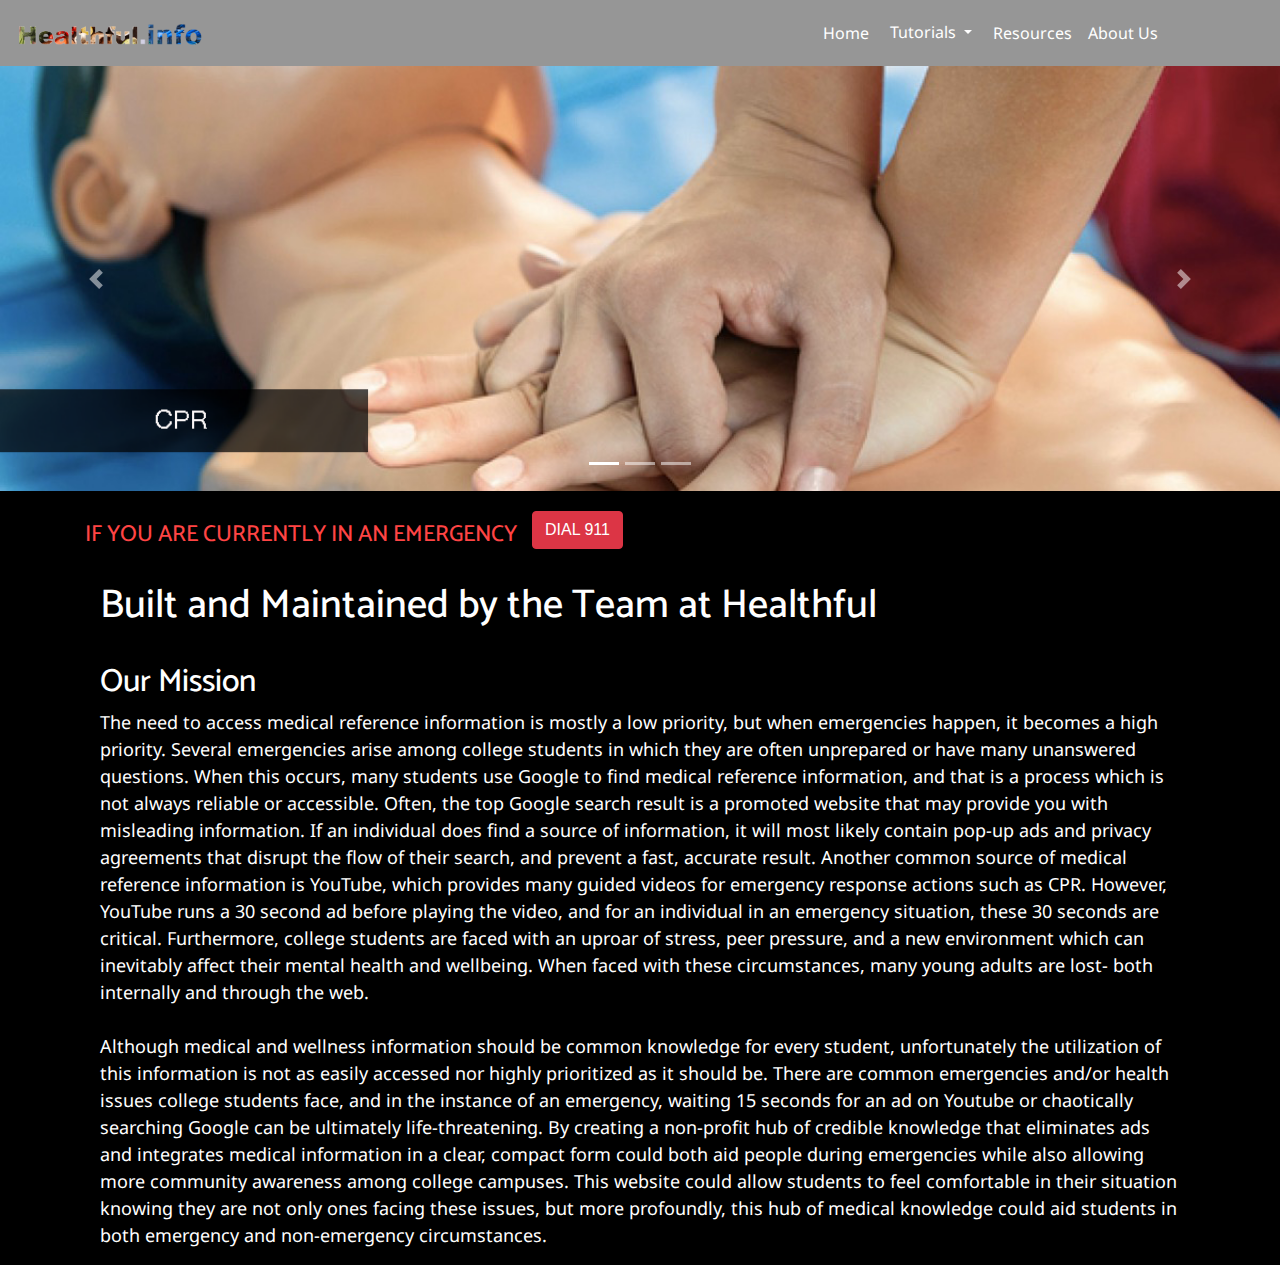
<file: index.html>
<!DOCTYPE html>
<html lang="en">

        <!--
WRITTEN BY: Tyler Valdivieso
EMAIL: valdivit@uci.edu
-->


<head>
    <meta charset="utf-8">
    <link rel="stylesheet" href="https://stackpath.bootstrapcdn.com/bootstrap/4.3.1/css/bootstrap.min.css" integrity="sha384-ggOyR0iXCbMQv3Xipma34MD+dH/1fQ784/j6cY/iJTQUOhcWr7x9JvoRxT2MZw1T" crossorigin="anonymous">
    <link href="https://fonts.googleapis.com/css?family=Catamaran|Noto+Sans|Roboto+Slab" rel="stylesheet">
    <link href= "style.css" rel= "stylesheet" type= "text/css" >
    <title>Healthful.info</title>
</head>

<body>
    <nav class="navbar navbar-expand-sm sticky-top">
    <ul class="navbar-nav">
      <li class="nav-item navbar-brand">
        <span class="navbar-brand">
          <img src="healthful-logo%20copy.png" id="logo">
        </span>
      </li>
    </ul>
    <ul class="navbar-nav mr-auto" id="links">
        <li class="nav-item active">
        <a href="index.html" class="nav-link">
          Home
        </a>
      </li>
      <li class="dropdown">
                <button class="btn dropdown-toggle" type="button" id="services" data-toggle="dropdown">
                    Tutorials
                </button>
                <div class="dropdown-menu" aria-labelledby="services">
                    <a class="dropdown-item" href="cpr.html">CPR</a>
                    <a class="dropdown-item" href="alcohol.html">Alcohol Poisoning</a>
                    <a class="dropdown-item" href="anxiety.html">Anxiety</a>
                    <a class="dropdown-item" href="allergy.html">Allergic Reaction</a>
                    <a class="dropdown-item" href="bleeding.html">Severe Bleeding</a>
                </div>
        </li>
      <li class="nav-item">
        <a href="resources.html" class="nav-link">
          Resources
        </a>
      </li>
        <li class="nav-item">
        <a href="about.html" class="nav-link">
          About Us
        </a>
      </li>
    </ul>
    </nav>
    
    <div id="carouselExampleIndicators" class="carousel slide" data-ride="carousel">
  <ol class="carousel-indicators">
    <li data-target="#carouselExampleIndicators" data-slide-to="0" class="active"></li>
    <li data-target="#carouselExampleIndicators" data-slide-to="1"></li>
    <li data-target="#carouselExampleIndicators" data-slide-to="2"></li>
  </ol>
  <div class="carousel-inner" >
    <div class="carousel-item active">
        <a href="./cpr.html"><img class="d-block w-100" src=./images/cprbannernew.png alt="CPR"></a>
    </div>
    <div class="carousel-item">
        <a href="./alcohol.html"><img class="d-block w-100" src=./images/alcbanneribeg.png alt="Alcohol Poisoning"></a>
    </div>
    <div class="carousel-item">
        <a href="./anxiety.html"><img class="d-block w-100" src=./images/anxbannernew.png alt="Anxiety"></a>
    </div>
  </div>
  <a class="carousel-control-prev" href="#carouselExampleIndicators" role="button" data-slide="prev">
    <span class="carousel-control-prev-icon" aria-hidden="true"></span>
    <span class="sr-only">Previous</span>
  </a>
  <a class="carousel-control-next" href="#carouselExampleIndicators" role="button" data-slide="next">
    <span class="carousel-control-next-icon" aria-hidden="true"></span>
    <span class="sr-only">Next</span>
  </a>
</div>
    <div class="container">
<!--
      <h1 style="padding-top:25px;">Our Solution</h1>
    </div>
    <div class="solution">
      <a href="./cpr.html"><img src=./images/cpr.jpg class="sol"></a>
      <a href="./alcohol.html"><img src=./images/alcohol.jpg class="sol"></a>
      <a href="./anxiety.html"><img src=./images/anxiety.jpg class="sol"></a
    </div>
-->
    <div class="container" style="padding-top:20px;">
        
    <div class="row" style="align-content:center;">
        <h4 style="padding-top:10px;">IF YOU ARE CURRENTLY IN AN EMERGENCY</h4> 
        <a href="tel:911"><button type="button" class="btn btn-danger" style="margin-left:15px;">DIAL 911</button></a>
    </div>
        
      <h1 style="padding-top:25px;">Built and Maintained by the Team at Healthful</h1>
      <h2 style="padding-top:25px;">Our Mission</h2>
      <p>
      The need to access medical reference information is mostly a low priority, but when emergencies happen, it becomes a high priority. Several emergencies arise among college students in which they are often unprepared or have many unanswered questions.  When this occurs, many students use Google to find medical reference information, and that is a process which is not always reliable or accessible. Often, the top Google search result is a promoted website that may provide you with misleading information. If an individual does find a source of information, it will most likely contain pop-up ads and privacy agreements that disrupt the flow of their search, and prevent a fast, accurate result. Another common source of medical reference information is YouTube, which provides many guided videos for emergency response actions such as CPR. However, YouTube runs a 30 second ad before playing the video, and for an individual in an emergency situation, these 30 seconds are critical. Furthermore, college students are faced with an uproar of stress, peer pressure, and a new environment which can inevitably affect their mental health and wellbeing. When faced with these circumstances, many young adults are lost- both internally and through the web.
      <br/>
      <br/>
      Although medical and wellness information should be common knowledge for every student, unfortunately the utilization of this information is not as easily accessed nor highly prioritized as it should be. There are common emergencies and/or health issues college students face, and in the instance of an emergency, waiting 15 seconds for an ad on Youtube or chaotically searching Google can be ultimately life-threatening. By creating a non-profit hub of credible knowledge that eliminates ads and integrates medical information in a clear, compact form could both aid people during emergencies while also allowing more community awareness among college campuses. This website could allow students to feel comfortable in their situation knowing they are not only ones facing these issues, but more profoundly, this hub of medical knowledge could aid students in both emergency and non-emergency circumstances.

    </div>




<script src="https://code.jquery.com/jquery-3.3.1.slim.min.js" integrity="sha384-q8i/X+965DzO0rT7abK41JStQIAqVgRVzpbzo5smXKp4YfRvH+8abtTE1Pi6jizo" crossorigin="anonymous"></script>
<script src="https://cdnjs.cloudflare.com/ajax/libs/popper.js/1.14.7/umd/popper.min.js" integrity="sha384-UO2eT0CpHqdSJQ6hJty5KVphtPhzWj9WO1clHTMGa3JDZwrnQq4sF86dIHNDz0W1" crossorigin="anonymous"></script>
<script src="https://stackpath.bootstrapcdn.com/bootstrap/4.3.1/js/bootstrap.min.js" integrity="sha384-JjSmVgyd0p3pXB1rRibZUAYoIIy6OrQ6VrjIEaFf/nJGzIxFDsf4x0xIM+B07jRM" crossorigin="anonymous"></script>
</body>

</html>
</file>
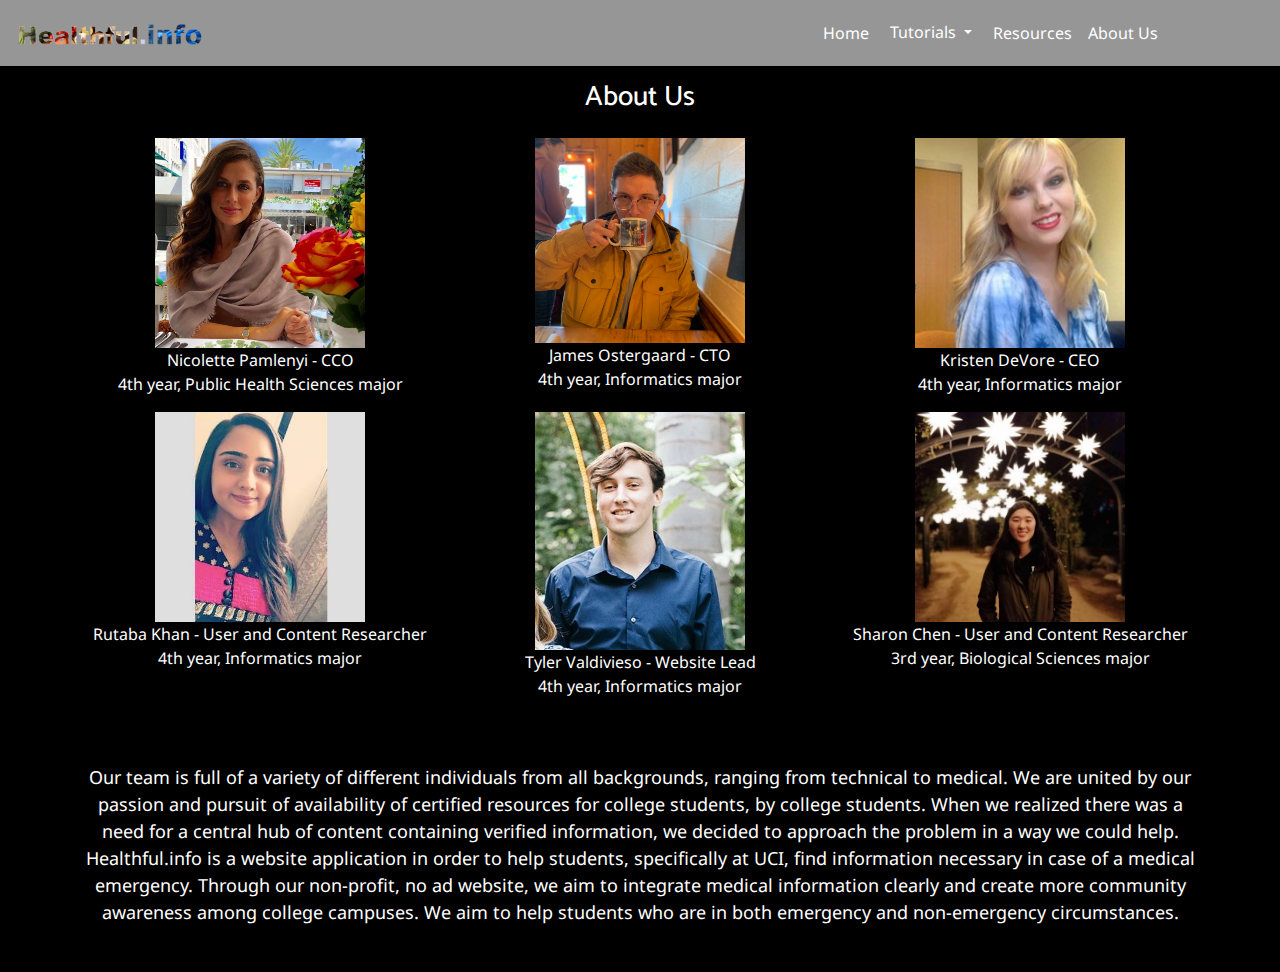
<file: about.html>
<!DOCTYPE html>
<html lang="en">

        <!--
WRITTEN BY: Tyler Valdivieso
EMAIL: valdivit@uci.edu
-->


<head>
    <meta charset="utf-8">
    <link rel="stylesheet" href="https://stackpath.bootstrapcdn.com/bootstrap/4.3.1/css/bootstrap.min.css" integrity="sha384-ggOyR0iXCbMQv3Xipma34MD+dH/1fQ784/j6cY/iJTQUOhcWr7x9JvoRxT2MZw1T" crossorigin="anonymous">
    <link href="https://fonts.googleapis.com/css?family=Catamaran|Noto+Sans|Roboto+Slab" rel="stylesheet">
    <link href= "style.css" rel= "stylesheet" type= "text/css" >
    <title>Healthful.info</title>
</head>

<body>
    <nav class="navbar navbar-expand-sm sticky-top">
    <ul class="navbar-nav">
      <li class="nav-item navbar-brand">
        <span class="navbar-brand">
          <img src="healthful-logo%20copy.png" id="logo">
        </span>
      </li>
    </ul>
    <ul class="navbar-nav mr-auto" id="links">
        <li class="nav-item active">
        <a href="index.html" class="nav-link">
          Home
        </a>
      </li>
      <li class="dropdown">
                <button class="btn dropdown-toggle" type="button" id="services" data-toggle="dropdown">
                    Tutorials
                </button>
                <div class="dropdown-menu" aria-labelledby="services">
                    <a class="dropdown-item" href="cpr.html">CPR</a>
                    <a class="dropdown-item" href="alcohol.html">Alcohol Poisoning</a>
                    <a class="dropdown-item" href="anxiety.html">Anxiety</a>
                    <a class="dropdown-item" href="allergy.html">Allergic Reaction</a>
                    <a class="dropdown-item" href="bleeding.html">Severe Bleeding</a>
                </div>
        </li>
      <li class="nav-item">
        <a href="resources.html" class="nav-link">
          Resources
        </a>
      </li>
        <li class="nav-item">
        <a href="about.html" class="nav-link">
          About Us
        </a>
      </li>
    </ul>
    </nav>

    <div class="container">


<h3 id="aboutus">About Us</h3>
        
<div class = "row"> 

    <div class = "col-md-4 col-sm-6">
            <figure>
                <img src=./images/nicolette.jpg alt = "Nicolette" class="us">
                    <figcaption>Nicolette Pamlenyi - CCO<br>4th year, Public Health Sciences major</figcaption>
            </figure>
    </div>
        
        
    <div class = "col-md-4 col-sm-6">
        <figure>
            <img src=./images/james.jpg alt = "Nicolette" class="us">
                <figcaption>James Ostergaard - CTO<br>4th year, Informatics major</figcaption>
        </figure>
    </div>
        
        
    <div class = "col-md-4 col-sm-6">
        <figure>
            <img src=./images/kristen.jpeg alt = "Nicolette" class="us">
                <figcaption>Kristen DeVore - CEO<br>4th year, Informatics major</figcaption>
        </figure>
    </div>
        
    <div class = "col-md-4 col-sm-6">
        <figure>
            <img src=./images/rutaba.jpg alt = "Nicolette" class="us">
                <figcaption>Rutaba Khan - User and Content Researcher<br>4th year, Informatics major</figcaption>
        </figure>
    </div>
    
    <div class = "col-md-4 col-sm-6">
        <figure>
            <img src=./images/tyler.jpeg alt = "Nicolette" class="us">
                <figcaption>Tyler Valdivieso - Website Lead<br>4th year, Informatics major</figcaption>
        </figure>
    </div>
    
    <div class = "col-md-4 col-sm-6">
        <figure>
            <img src=./images/sharon.jpg alt = "Nicolette" class="us">
                <figcaption>Sharon Chen - User and Content Researcher<br>3rd year, Biological Sciences major</figcaption>
        </figure>
    </div>
    
</div>
    

    <p style="padding-top: 50px; padding-bottom: 30px; text-align:center">
        Our team is full of a variety of different individuals from all backgrounds, ranging from technical to medical. We are united by our passion and pursuit of availability of certified resources for college students, by college students. When we realized there was a need for a central hub of content containing verified information, we decided to approach the problem in a way we could help. Healthful.info is a website application in order to help students, specifically at UCI, find information necessary in case of a medical emergency. Through our non-profit, no ad website, we aim to integrate medical information clearly and create more community awareness among college campuses. We aim to help students who are in both emergency and non-emergency circumstances.
    </p>

    
    </div>



<script src="https://code.jquery.com/jquery-3.3.1.slim.min.js" integrity="sha384-q8i/X+965DzO0rT7abK41JStQIAqVgRVzpbzo5smXKp4YfRvH+8abtTE1Pi6jizo" crossorigin="anonymous"></script>
<script src="https://cdnjs.cloudflare.com/ajax/libs/popper.js/1.14.7/umd/popper.min.js" integrity="sha384-UO2eT0CpHqdSJQ6hJty5KVphtPhzWj9WO1clHTMGa3JDZwrnQq4sF86dIHNDz0W1" crossorigin="anonymous"></script>
<script src="https://stackpath.bootstrapcdn.com/bootstrap/4.3.1/js/bootstrap.min.js" integrity="sha384-JjSmVgyd0p3pXB1rRibZUAYoIIy6OrQ6VrjIEaFf/nJGzIxFDsf4x0xIM+B07jRM" crossorigin="anonymous"></script>
</body>

</html>
</file>
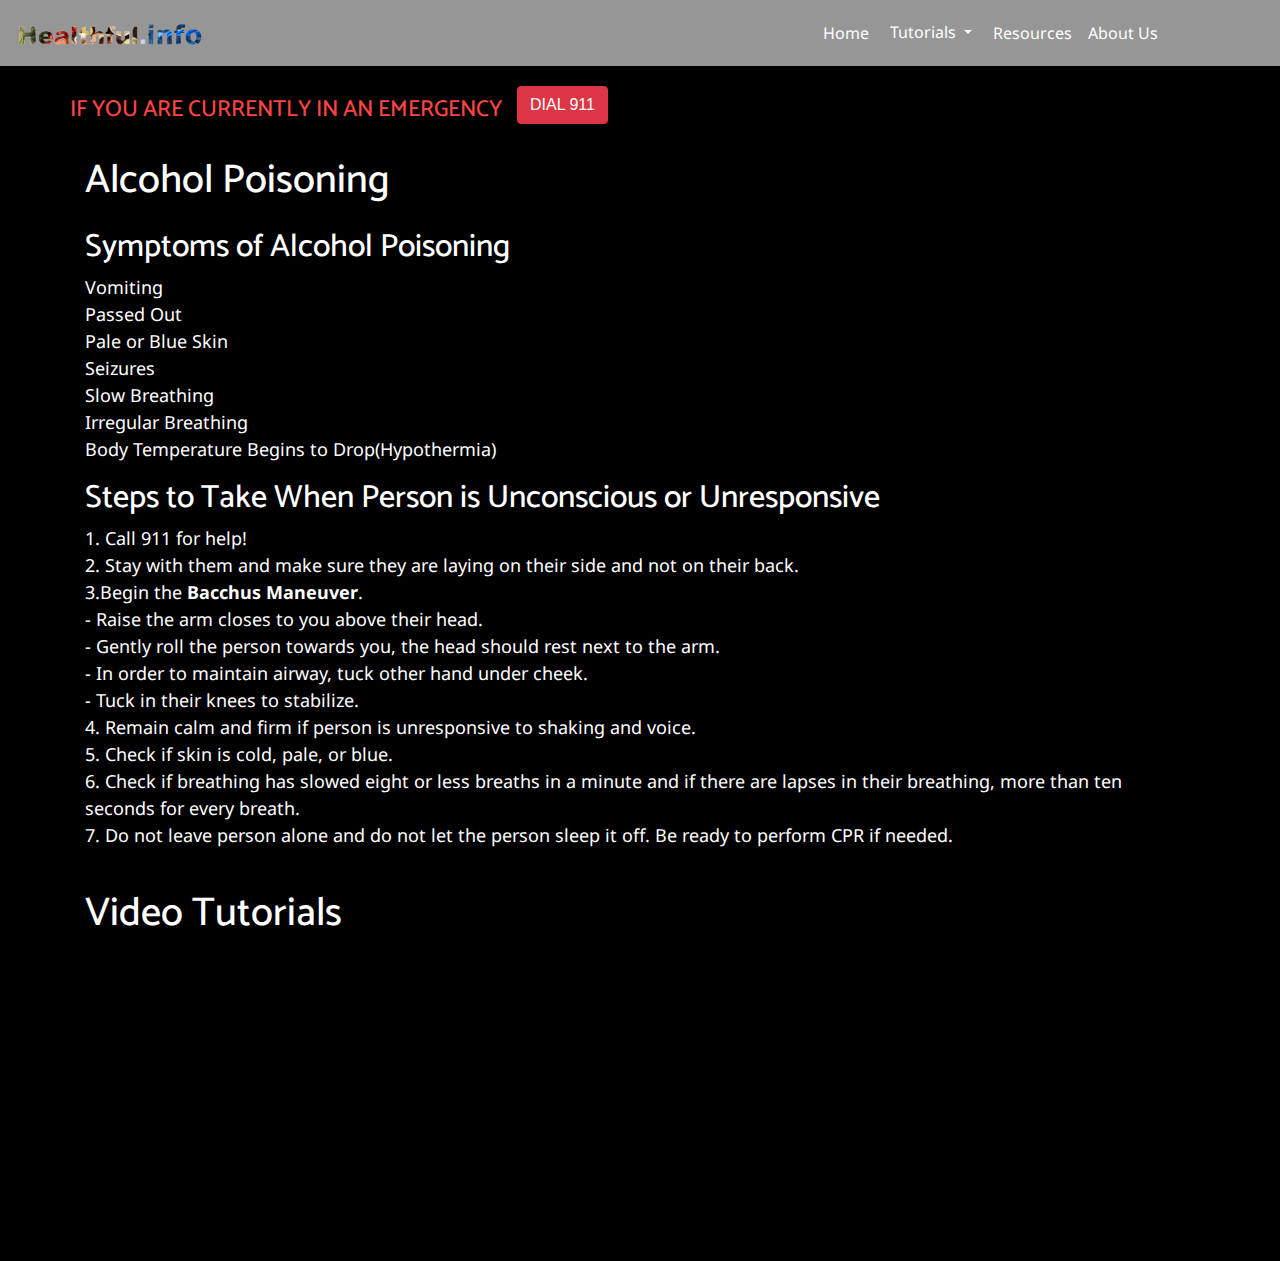
<file: alcohol.html>
<!DOCTYPE html>
<html lang="en">

        <!--
WRITTEN BY: Tyler Valdivieso
EMAIL: valdivit@uci.edu
-->


<head>
    <meta charset="utf-8">
    <link rel="stylesheet" href="https://stackpath.bootstrapcdn.com/bootstrap/4.3.1/css/bootstrap.min.css" integrity="sha384-ggOyR0iXCbMQv3Xipma34MD+dH/1fQ784/j6cY/iJTQUOhcWr7x9JvoRxT2MZw1T" crossorigin="anonymous">
    <link href="https://fonts.googleapis.com/css?family=Catamaran|Noto+Sans|Roboto+Slab" rel="stylesheet">
    <link href= "style.css" rel= "stylesheet" type= "text/css" >
    <title>Healthful.info</title>
</head>

<body>
    <nav class="navbar navbar-expand-sm sticky-top">
    <ul class="navbar-nav">
      <li class="nav-item navbar-brand">
        <span class="navbar-brand">
          <img src="healthful-logo%20copy.png" id="logo">
        </span>
      </li>
    </ul>
    <ul class="navbar-nav mr-auto" id="links">
        <li class="nav-item active">
        <a href="index.html" class="nav-link">
          Home
        </a>
      </li>
      <li class="dropdown">
                <button class="btn dropdown-toggle" type="button" id="services" data-toggle="dropdown">
                    Tutorials
                </button>
                <div class="dropdown-menu" aria-labelledby="services">
                    <a class="dropdown-item" href="cpr.html">CPR</a>
                    <a class="dropdown-item" href="alcohol.html">Alcohol Poisoning</a>
                    <a class="dropdown-item" href="anxiety.html">Anxiety</a>
                    <a class="dropdown-item" href="allergy.html">Allergic Reaction</a>
                    <a class="dropdown-item" href="bleeding.html">Severe Bleeding</a>
                </div>
        </li>
      <li class="nav-item">
        <a href="resources.html" class="nav-link">
          Resources
        </a>
      </li>
        <li class="nav-item">
        <a href="about.html" class="nav-link">
          About Us
        </a>
      </li>
    </ul>
    </nav>

    <div class="container" style="padding-top:20px;">
        
    <div class="row" style="align-content:center;">
        <h4 style="padding-top:10px;">IF YOU ARE CURRENTLY IN AN EMERGENCY</h4> 
        <a href="tel:911"><button type="button" class="btn btn-danger" style="margin-left:15px;">DIAL 911</button></a>
    </div>

    <h1 style="padding-top:25px;">Alcohol Poisoning</h1>
    <h2 style="padding-top:15px;">Symptoms of Alcohol Poisoning</h2>
    <p>

    Vomiting
    <br/>
    Passed Out
    <br/>
    Pale or Blue Skin
    <br/>
    Seizures
    <br/>
    Slow Breathing
    <br/>
    Irregular Breathing
    <br/>
    Body Temperature Begins to Drop(Hypothermia)

    </p>
    <h2>Steps to Take When Person is Unconscious or Unresponsive</h2>
    <p>
      1. Call 911 for help!
      <br/>
      2. Stay with them and make sure they are laying on their side and not on their back.
      <br/>
      3.Begin the <strong>Bacchus Maneuver</strong>.
      <br/>
        - Raise the arm closes to you above their head.
        <br/>
        - Gently roll the person towards you, the head should rest next to the arm.
        <br/>
        - In order to maintain airway, tuck other hand under cheek.
        <br/>
        - Tuck in their knees to stabilize.
        <br/>
      4. Remain calm and firm if person is unresponsive to shaking and voice.
      <br/>
      5. Check if skin is cold, pale, or blue.
      <br/>
      6. Check if breathing has slowed eight or less breaths in a minute and if there are lapses in their breathing, more than ten seconds for every breath.
      <br/>
      7. Do not leave person alone and  do not let the person sleep it off. Be ready to perform CPR if needed.
    </p>
        
    <h1 style="padding-top:25px;">Video Tutorials</h1>
    <iframe width="560" height="315" src="https://www.youtube.com/embed/UqY7DZ46prA" frameborder="0" allow="accelerometer; autoplay; encrypted-media; gyroscope; picture-in-picture" allowfullscreen></iframe>


    </div>



<script src="https://code.jquery.com/jquery-3.3.1.slim.min.js" integrity="sha384-q8i/X+965DzO0rT7abK41JStQIAqVgRVzpbzo5smXKp4YfRvH+8abtTE1Pi6jizo" crossorigin="anonymous"></script>
<script src="https://cdnjs.cloudflare.com/ajax/libs/popper.js/1.14.7/umd/popper.min.js" integrity="sha384-UO2eT0CpHqdSJQ6hJty5KVphtPhzWj9WO1clHTMGa3JDZwrnQq4sF86dIHNDz0W1" crossorigin="anonymous"></script>
<script src="https://stackpath.bootstrapcdn.com/bootstrap/4.3.1/js/bootstrap.min.js" integrity="sha384-JjSmVgyd0p3pXB1rRibZUAYoIIy6OrQ6VrjIEaFf/nJGzIxFDsf4x0xIM+B07jRM" crossorigin="anonymous"></script>
</body>

</html>
</file>
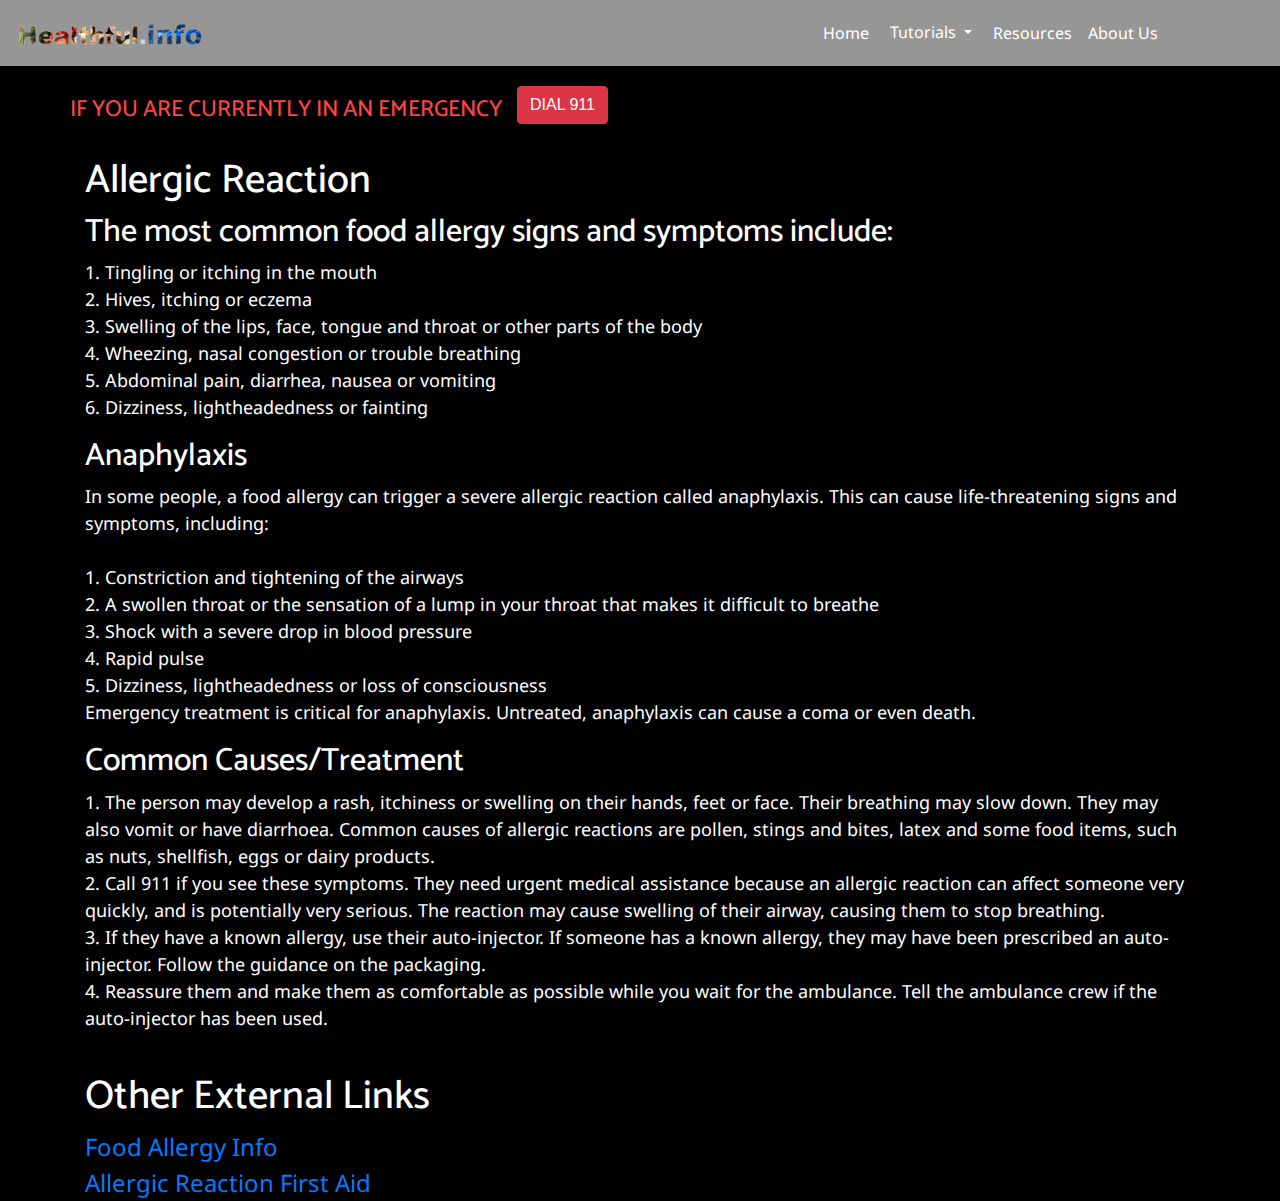
<file: allergy.html>
<!DOCTYPE html>
<html lang="en">

        <!--
WRITTEN BY: Tyler Valdivieso
EMAIL: valdivit@uci.edu
-->


<head>
    <meta charset="utf-8">
    <link rel="stylesheet" href="https://stackpath.bootstrapcdn.com/bootstrap/4.3.1/css/bootstrap.min.css" integrity="sha384-ggOyR0iXCbMQv3Xipma34MD+dH/1fQ784/j6cY/iJTQUOhcWr7x9JvoRxT2MZw1T" crossorigin="anonymous">
    <link href="https://fonts.googleapis.com/css?family=Catamaran|Noto+Sans|Roboto+Slab" rel="stylesheet">
    <link href= "style.css" rel= "stylesheet" type= "text/css" >
    <title>Healthful.info</title>
</head>

<body>
    <nav class="navbar navbar-expand-sm sticky-top">
    <ul class="navbar-nav">
      <li class="nav-item navbar-brand">
        <span class="navbar-brand">
          <img src="healthful-logo%20copy.png" id="logo">
        </span>
      </li>
    </ul>
    <ul class="navbar-nav mr-auto" id="links">
        <li class="nav-item active">
        <a href="index.html" class="nav-link">
          Home
        </a>
      </li>
      <li class="dropdown">
                <button class="btn dropdown-toggle" type="button" id="services" data-toggle="dropdown">
                    Tutorials
                </button>
                <div class="dropdown-menu" aria-labelledby="services">
                    <a class="dropdown-item" href="cpr.html">CPR</a>
                    <a class="dropdown-item" href="alcohol.html">Alcohol Poisoning</a>
                    <a class="dropdown-item" href="anxiety.html">Anxiety</a>
                    <a class="dropdown-item" href="allergy.html">Allergic Reaction</a>
                    <a class="dropdown-item" href="bleeding.html">Severe Bleeding</a>
                </div>
        </li>
      <li class="nav-item">
        <a href="resources.html" class="nav-link">
          Resources
        </a>
      </li>
        <li class="nav-item">
        <a href="about.html" class="nav-link">
          About Us
        </a>
      </li>
    </ul>
    </nav>

    <div class="container" style="padding-top:20px;">
        
    <div class="row" style="align-content:center;">
        <h4 style="padding-top:10px;">IF YOU ARE CURRENTLY IN AN EMERGENCY</h4> 
        <a href="tel:911"><button type="button" class="btn btn-danger" style="margin-left:15px;">DIAL 911</button></a>
    </div>

    <h1 style="padding-top:25px;">Allergic Reaction</h1>
    <h2>The most common food allergy signs and symptoms include:</h2>
    <p>1. Tingling or itching in the mouth<br>
        2. Hives, itching or eczema<br>
        3. Swelling of the lips, face, tongue and throat or other parts of the body<br>
        4. Wheezing, nasal congestion or trouble breathing<br>
        5. Abdominal pain, diarrhea, nausea or vomiting<br>
        6. Dizziness, lightheadedness or fainting<br>
    </p>
        
    <h2>Anaphylaxis</h2>
    <p>
    In some people, a food allergy can trigger a severe allergic reaction called anaphylaxis. This can cause life-threatening signs             and symptoms, including:<br><br>
    1. Constriction and tightening of the airways<br>
    2. A swollen throat or the sensation of a lump in your throat that makes it difficult to breathe<br>
    3. Shock with a severe drop in blood pressure<br>
    4. Rapid pulse<br>
    5. Dizziness, lightheadedness or loss of consciousness<br>
        Emergency treatment is critical for anaphylaxis. Untreated, anaphylaxis can cause a coma or even death.<br>

    </p>
    <h2>Common Causes/Treatment</h2>
    <p>
     1. The person may develop a rash, itchiness or swelling on their hands, feet or face. Their breathing may slow down.
    They may also vomit or have diarrhoea.
    Common causes of allergic reactions are pollen, stings and bites, latex and some food items, such as nuts, shellfish, eggs or dairy products.<br>
    2. Call 911 if you see these symptoms.
    They need urgent medical assistance because an allergic reaction can affect someone very quickly, and is potentially very serious. The reaction may cause swelling of their airway, causing them to stop breathing.<br>
    3. If they have a known allergy, use their auto-injector.
    If someone has a known allergy, they may have been prescribed an auto-injector. Follow the guidance on the packaging.<br>
    4. Reassure them and make them as comfortable as possible while you wait for the ambulance.
    Tell the ambulance crew if the auto-injector has been used.
    </p>
        
    <h1 style="padding-top:25px;">Other External Links</h1>
    <a class="link" href="https://www.mayoclinic.org/diseases-conditions/food-allergy/symptoms-causes/syc-20355095">Food Allergy Info</a>
    <a class="link" href="https://www.redcross.org.uk/first-aid/learn-first-aid/allergic-reaction">Allergic Reaction First Aid</a>
    


    </div>



<script src="https://code.jquery.com/jquery-3.3.1.slim.min.js" integrity="sha384-q8i/X+965DzO0rT7abK41JStQIAqVgRVzpbzo5smXKp4YfRvH+8abtTE1Pi6jizo" crossorigin="anonymous"></script>
<script src="https://cdnjs.cloudflare.com/ajax/libs/popper.js/1.14.7/umd/popper.min.js" integrity="sha384-UO2eT0CpHqdSJQ6hJty5KVphtPhzWj9WO1clHTMGa3JDZwrnQq4sF86dIHNDz0W1" crossorigin="anonymous"></script>
<script src="https://stackpath.bootstrapcdn.com/bootstrap/4.3.1/js/bootstrap.min.js" integrity="sha384-JjSmVgyd0p3pXB1rRibZUAYoIIy6OrQ6VrjIEaFf/nJGzIxFDsf4x0xIM+B07jRM" crossorigin="anonymous"></script>
</body>

</html>
</file>
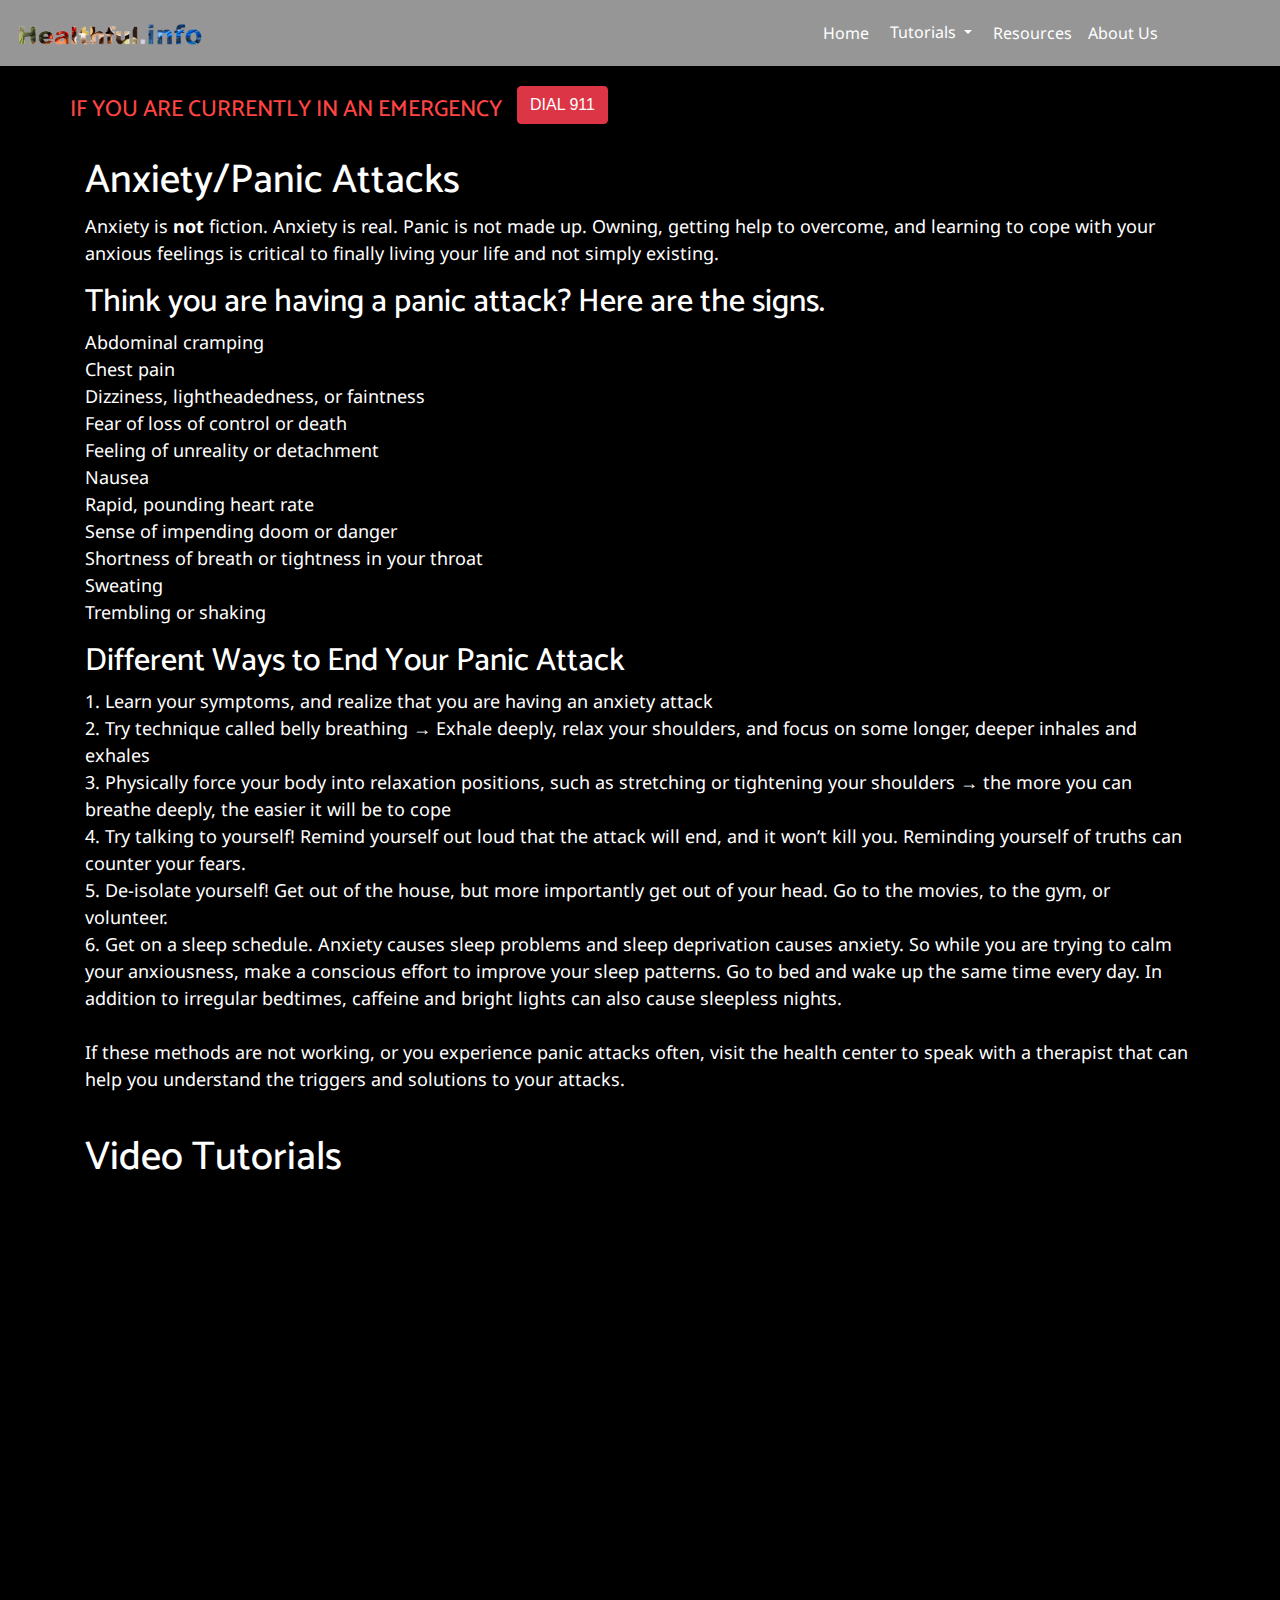
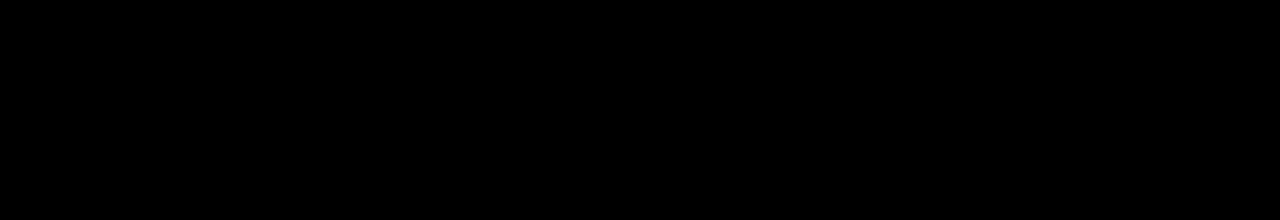
<file: anxiety.html>
<!DOCTYPE html>
<html lang="en">

        <!--
WRITTEN BY: Tyler Valdivieso
EMAIL: valdivit@uci.edu
-->


<head>
    <meta charset="utf-8">
    <link rel="stylesheet" href="https://stackpath.bootstrapcdn.com/bootstrap/4.3.1/css/bootstrap.min.css" integrity="sha384-ggOyR0iXCbMQv3Xipma34MD+dH/1fQ784/j6cY/iJTQUOhcWr7x9JvoRxT2MZw1T" crossorigin="anonymous">
    <link href="https://fonts.googleapis.com/css?family=Catamaran|Noto+Sans|Roboto+Slab" rel="stylesheet">
    <link href= "style.css" rel= "stylesheet" type= "text/css" >
    <title>Healthful.info</title>
</head>

<body>
    <nav class="navbar navbar-expand-sm sticky-top">
    <ul class="navbar-nav">
      <li class="nav-item navbar-brand">
        <span class="navbar-brand">
          <img src="healthful-logo%20copy.png" id="logo">
        </span>
      </li>
    </ul>
    <ul class="navbar-nav mr-auto" id="links">
        <li class="nav-item active">
        <a href="index.html" class="nav-link">
          Home
        </a>
      </li>
      <li class="dropdown">
                <button class="btn dropdown-toggle" type="button" id="services" data-toggle="dropdown">
                    Tutorials
                </button>
                <div class="dropdown-menu" aria-labelledby="services">
                    <a class="dropdown-item" href="cpr.html">CPR</a>
                    <a class="dropdown-item" href="alcohol.html">Alcohol Poisoning</a>
                    <a class="dropdown-item" href="anxiety.html">Anxiety</a>
                    <a class="dropdown-item" href="allergy.html">Allergic Reaction</a>
                    <a class="dropdown-item" href="bleeding.html">Severe Bleeding</a>
                </div>
        </li>
      <li class="nav-item">
        <a href="resources.html" class="nav-link">
          Resources
        </a>
      </li>
        <li class="nav-item">
        <a href="about.html" class="nav-link">
          About Us
        </a>
      </li>
    </ul>
    </nav>

    <div class="container" style="padding-top:20px;">
        
    <div class="row" style="align-content:center;">
        <h4 style="padding-top:10px;">IF YOU ARE CURRENTLY IN AN EMERGENCY</h4> 
        <a href="tel:911"><button type="button" class="btn btn-danger" style="margin-left:15px;">DIAL 911</button></a>
    </div>

    <h1 style="padding-top:25px;">Anxiety/Panic Attacks</h1>
    <p>
      Anxiety is <strong>not</strong> fiction. Anxiety is real. Panic is not made up. Owning, getting help to overcome, and learning to cope with your anxious feelings is critical to finally living your life and not simply existing.
    </p>
    <h2>Think you are having a panic attack? Here are the signs.</h2>
    <p>

    Abdominal cramping
    <br/>
    Chest pain
    <br/>
    Dizziness, lightheadedness, or faintness
    <br/>
    Fear of loss of control or death
    <br/>
    Feeling of unreality or detachment
    <br/>
    Nausea
    <br/>
    Rapid, pounding heart rate
    <br/>
    Sense of impending doom or danger
    <br/>
    Shortness of breath or tightness in your throat
    <br/>
    Sweating
    <br/>
    Trembling or shaking
    </p>
    <h2>Different Ways to End Your Panic Attack</h2>
    <p>
      1. Learn your symptoms, and realize that you are having an anxiety attack
      <br/>
      2. Try technique called belly breathing → Exhale deeply, relax your shoulders, and focus on some longer, deeper inhales and exhales
      <br/>
      3. Physically force your body into relaxation positions, such as stretching or tightening your shoulders →  the more you can breathe deeply, the easier it will be to cope
      <br/>
      4. Try talking to yourself! Remind yourself out loud that the attack will end, and it won’t kill you. Reminding yourself of truths can counter your fears.
      <br/>
      5. De-isolate yourself! Get out of the house, but more importantly get out of your head. Go to the movies, to the gym, or volunteer.
      <br/>
      6. Get on a sleep schedule. Anxiety causes sleep problems and sleep deprivation causes anxiety. So while you are trying to calm your anxiousness, make a conscious effort to improve your sleep patterns. Go to bed and wake up the same time every day. In addition to irregular bedtimes, caffeine and bright lights can also cause sleepless nights.
      <br/>
      <br/>
      If these methods are not working, or you experience panic attacks often, visit the health center to speak with a therapist that can help you understand the triggers and solutions to your attacks.
    </p>
        
    <h1 style="padding-top:25px;">Video Tutorials</h1>
    <iframe width="560" height="315" src="https://www.youtube.com/embed/V8wTyfKd-M0" frameborder="0" allow="accelerometer; autoplay; encrypted-media; gyroscope; picture-in-picture" allowfullscreen></iframe>
    <iframe width="560" height="315" src="https://www.youtube.com/embed/vXZ5l7G6T2I" frameborder="0" allow="accelerometer; autoplay; encrypted-media; gyroscope; picture-in-picture" allowfullscreen></iframe>


    </div>



<script src="https://code.jquery.com/jquery-3.3.1.slim.min.js" integrity="sha384-q8i/X+965DzO0rT7abK41JStQIAqVgRVzpbzo5smXKp4YfRvH+8abtTE1Pi6jizo" crossorigin="anonymous"></script>
<script src="https://cdnjs.cloudflare.com/ajax/libs/popper.js/1.14.7/umd/popper.min.js" integrity="sha384-UO2eT0CpHqdSJQ6hJty5KVphtPhzWj9WO1clHTMGa3JDZwrnQq4sF86dIHNDz0W1" crossorigin="anonymous"></script>
<script src="https://stackpath.bootstrapcdn.com/bootstrap/4.3.1/js/bootstrap.min.js" integrity="sha384-JjSmVgyd0p3pXB1rRibZUAYoIIy6OrQ6VrjIEaFf/nJGzIxFDsf4x0xIM+B07jRM" crossorigin="anonymous"></script>
</body>

</html>
</file>
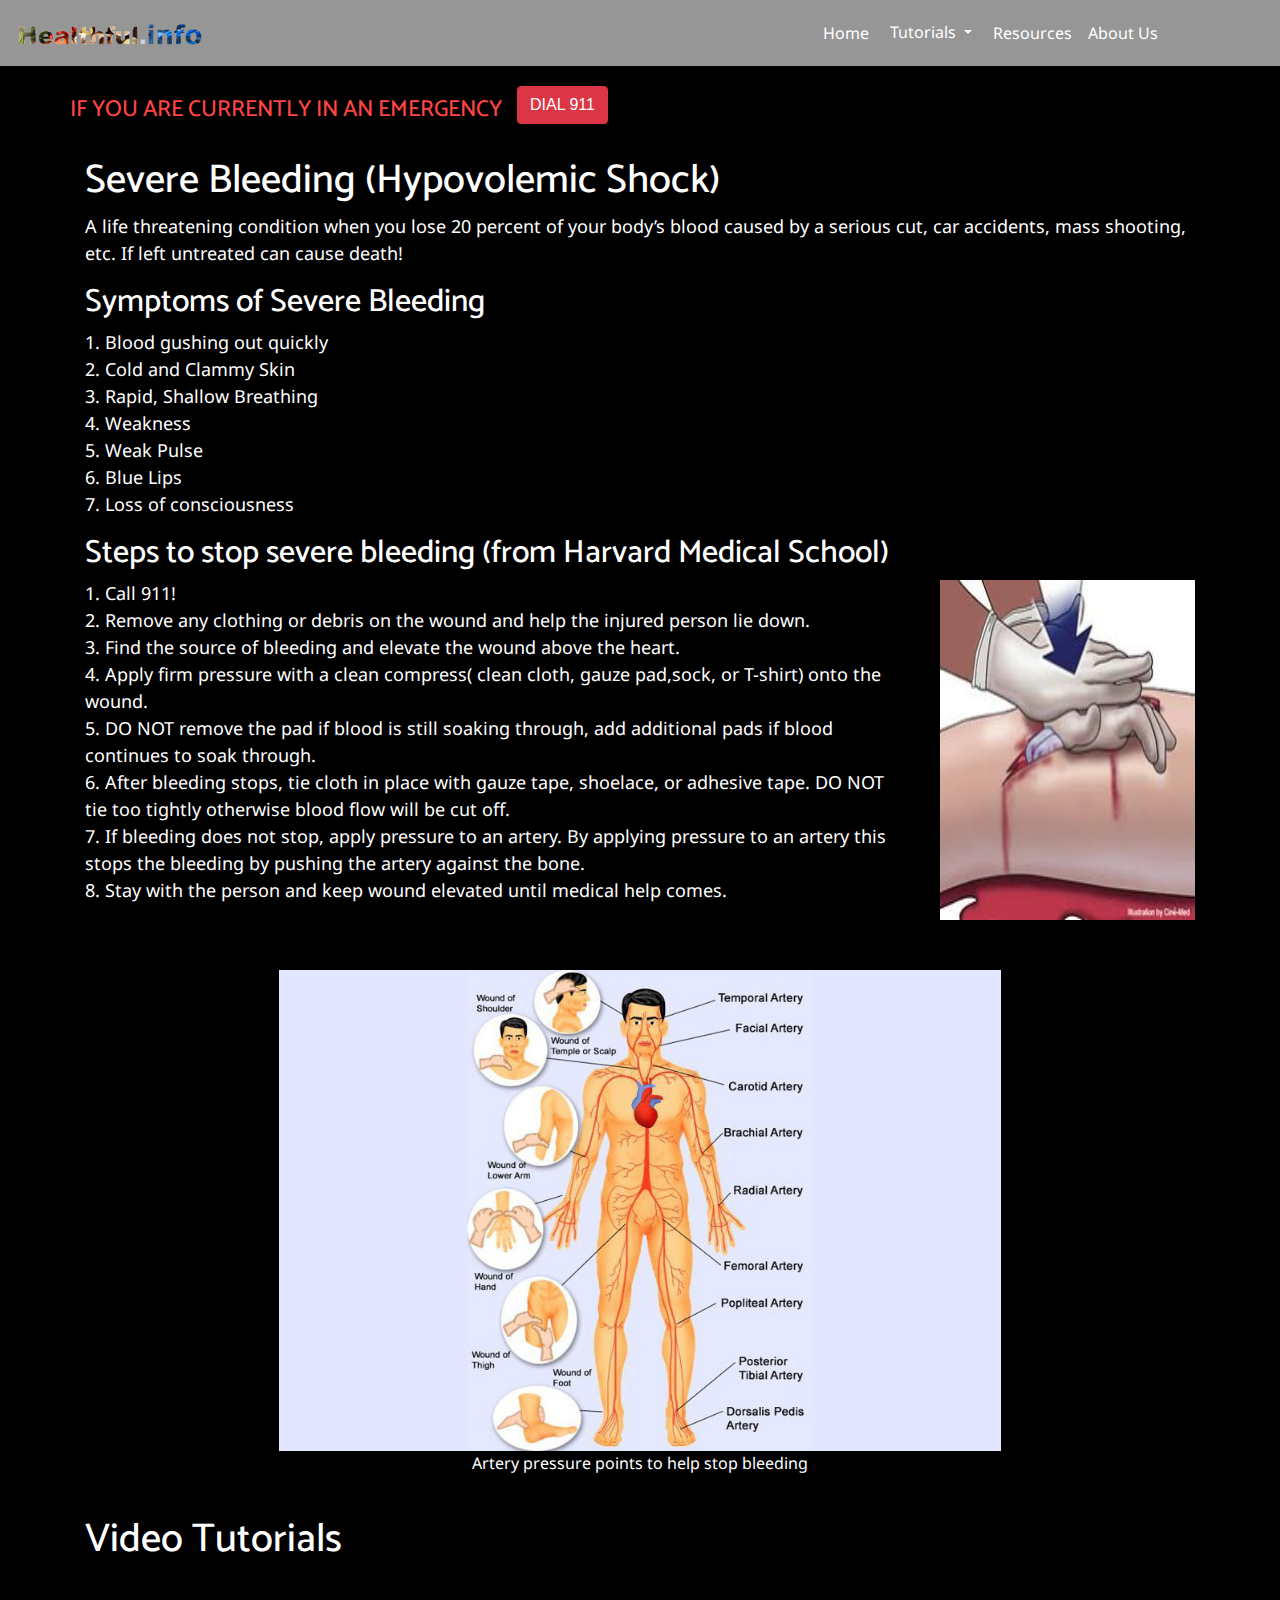
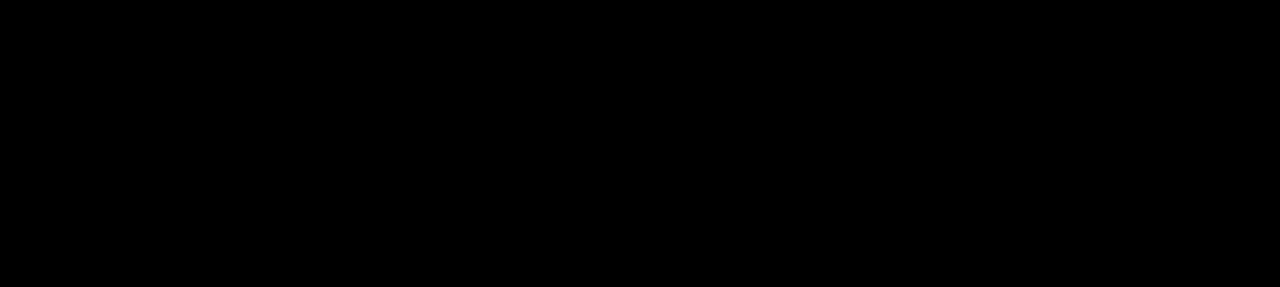
<file: bleeding.html>
<!DOCTYPE html>
<html lang="en">

        <!--
WRITTEN BY: Tyler Valdivieso
EMAIL: valdivit@uci.edu
-->


<head>
    <meta charset="utf-8">
    <link rel="stylesheet" href="https://stackpath.bootstrapcdn.com/bootstrap/4.3.1/css/bootstrap.min.css" integrity="sha384-ggOyR0iXCbMQv3Xipma34MD+dH/1fQ784/j6cY/iJTQUOhcWr7x9JvoRxT2MZw1T" crossorigin="anonymous">
    <link href="https://fonts.googleapis.com/css?family=Catamaran|Noto+Sans|Roboto+Slab" rel="stylesheet">
    <link href= "style.css" rel= "stylesheet" type= "text/css" >
    <title>Healthful.info</title>
</head>

<body>
    <nav class="navbar navbar-expand-sm sticky-top">
    <ul class="navbar-nav">
      <li class="nav-item navbar-brand">
        <span class="navbar-brand">
          <img src="healthful-logo%20copy.png" id="logo">
        </span>
      </li>
    </ul>
    <ul class="navbar-nav mr-auto" id="links">
        <li class="nav-item active">
        <a href="index.html" class="nav-link">
          Home
        </a>
      </li>
      <li class="dropdown">
                <button class="btn dropdown-toggle" type="button" id="services" data-toggle="dropdown">
                    Tutorials
                </button>
                <div class="dropdown-menu" aria-labelledby="services">
                    <a class="dropdown-item" href="cpr.html">CPR</a>
                    <a class="dropdown-item" href="alcohol.html">Alcohol Poisoning</a>
                    <a class="dropdown-item" href="anxiety.html">Anxiety</a>
                    <a class="dropdown-item" href="allergy.html">Allergic Reaction</a>
                    <a class="dropdown-item" href="bleeding.html">Severe Bleeding</a>
                </div>
        </li>
      <li class="nav-item">
        <a href="resources.html" class="nav-link">
          Resources
        </a>
      </li>
        <li class="nav-item">
        <a href="about.html" class="nav-link">
          About Us
        </a>
      </li>
    </ul>
    </nav>

    <div class="container" style="padding-top:20px;">
        
        <div class="row" style="align-content:center;">
            <h4 style="padding-top:10px;">IF YOU ARE CURRENTLY IN AN EMERGENCY</h4> 
            <a href="tel:911"><button type="button" class="btn btn-danger" style="margin-left:15px;">DIAL 911</button></a>
        </div>

        <h1 style="padding-top:25px;">Severe Bleeding (Hypovolemic Shock)</h1>
        <p>A life threatening condition when you lose 20 percent of your body’s blood caused by a serious cut, car accidents, mass                  shooting, etc. If left untreated can cause death! </p>
        <p>

        <h2>Symptoms of Severe Bleeding</h2> 

        <p>1. Blood gushing out quickly<br>
        2. Cold and Clammy Skin<br>
        3. Rapid, Shallow Breathing<br>
        4. Weakness<br>
        5. Weak Pulse<br>
        6. Blue Lips<br>
        7. Loss of consciousness</p> 

        <h2>Steps to stop severe bleeding (from Harvard Medical School)</h2>
        
        <div class="row">
            <p class="col-lg-9">1. Call 911!<br>
                2. Remove any clothing or debris on the wound and help the injured person lie down.<br>
                3. Find the source of bleeding and elevate the wound above the heart.<br>
                4. Apply firm pressure with a clean compress( clean cloth, gauze pad,sock, or T-shirt) onto the wound.<br> 
                5. DO NOT remove the pad if blood is still soaking through, add additional pads if blood continues to soak through.<br> 
                6. After bleeding stops, tie cloth in place with gauze tape, shoelace, or adhesive tape. DO NOT tie too tightly otherwise blood flow will be cut off.<br>
                7. If bleeding does not stop, apply pressure to an artery. By applying pressure to an artery this stops the bleeding by pushing the artery against the bone.<br>
                8. Stay with the person and keep wound elevated until medical help comes.<br>
            </p>

            <img class="col-lg-3" src="./images/pressure.jpg" alt="applying pressure to gash" style="width:50%; display: block; margin: 0 auto;">
        </div>
        <figure>
            <img src="./images/arteries.jpg" alt="artery pressure points" style="width:65%; display:block; margin: 0 auto; padding-top: 50px;">
            <figcaption>Artery pressure points to help stop bleeding</figcaption>
        </figure>


        <h1 style="padding-top:25px;">Video Tutorials</h1>
       <iframe width="560" height="315" src="https://www.youtube.com/embed/mhBe7Q6mH3U" frameborder="0" allow="accelerometer; autoplay; encrypted-media; gyroscope; picture-in-picture" allowfullscreen></iframe>


    </div>



<script src="https://code.jquery.com/jquery-3.3.1.slim.min.js" integrity="sha384-q8i/X+965DzO0rT7abK41JStQIAqVgRVzpbzo5smXKp4YfRvH+8abtTE1Pi6jizo" crossorigin="anonymous"></script>
<script src="https://cdnjs.cloudflare.com/ajax/libs/popper.js/1.14.7/umd/popper.min.js" integrity="sha384-UO2eT0CpHqdSJQ6hJty5KVphtPhzWj9WO1clHTMGa3JDZwrnQq4sF86dIHNDz0W1" crossorigin="anonymous"></script>
<script src="https://stackpath.bootstrapcdn.com/bootstrap/4.3.1/js/bootstrap.min.js" integrity="sha384-JjSmVgyd0p3pXB1rRibZUAYoIIy6OrQ6VrjIEaFf/nJGzIxFDsf4x0xIM+B07jRM" crossorigin="anonymous"></script>
</body>

</html>
</file>
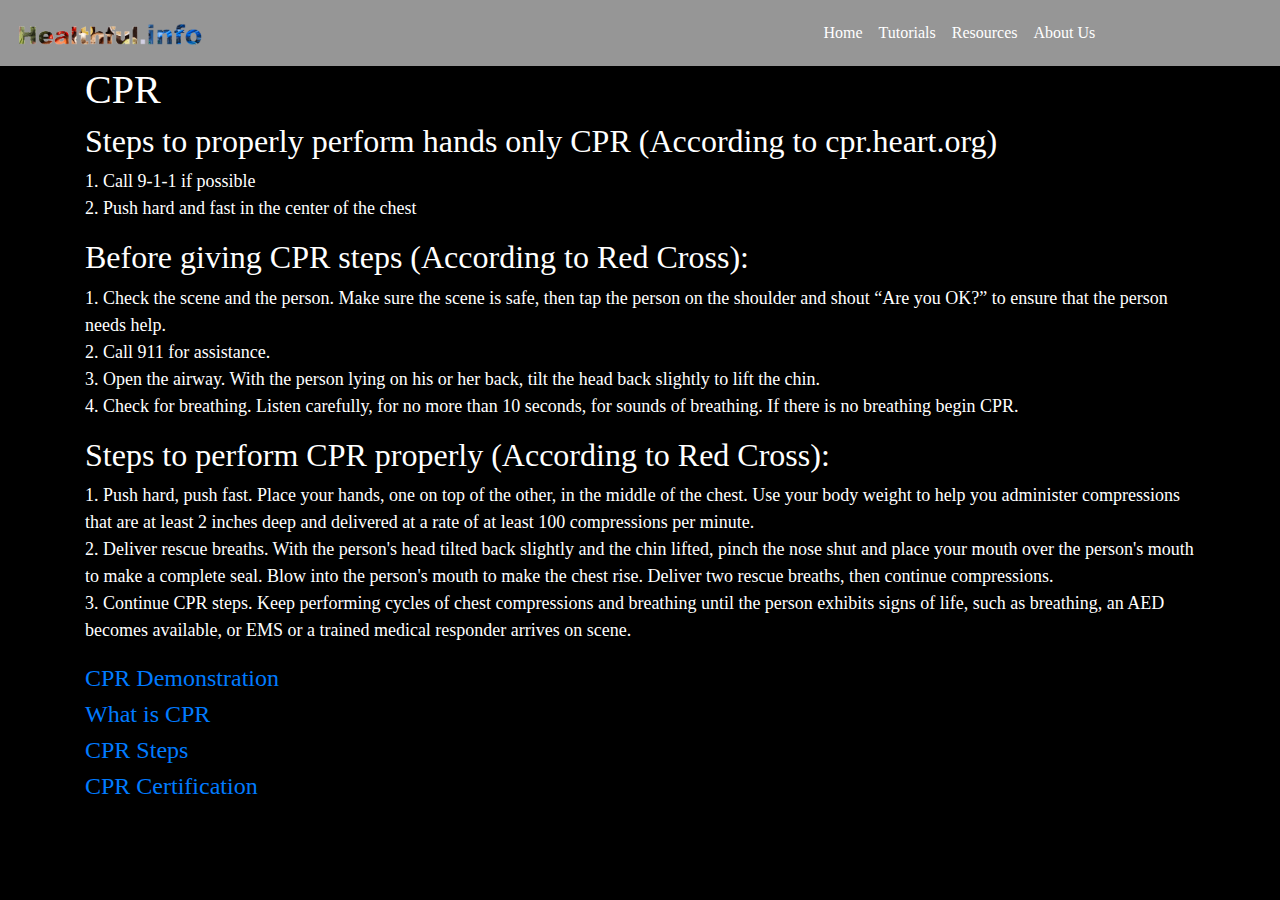
<file: cpr.html>
<!DOCTYPE html>
<html lang="en">

        <!--
WRITTEN BY: Tyler Valdivieso
EMAIL: valdivit@uci.edu
-->


<head>
    <meta charset="utf-8">
    <link rel="stylesheet" href="https://stackpath.bootstrapcdn.com/bootstrap/4.3.1/css/bootstrap.min.css" integrity="sha384-ggOyR0iXCbMQv3Xipma34MD+dH/1fQ784/j6cY/iJTQUOhcWr7x9JvoRxT2MZw1T" crossorigin="anonymous">
    <link href= "style.css" rel= "stylesheet" type= "text/css" >
    <title>Healthful.info</title>
</head>

<body>
    <nav class="navbar navbar-expand-sm sticky-top">
    <ul class="navbar-nav">
      <li class="nav-item navbar-brand">
        <span class="navbar-brand">
          <img src="healthful-logo%20copy.png" id="logo">
        </span>
      </li>
    </ul>
    <ul class="navbar-nav mr-auto" id="links">
        <li class="nav-item active">
        <a href="index.html" class="nav-link">
          Home
        </a>
      </li>
      <li class="nav-item">
        <a href="tutorials.html" class="nav-link">
          Tutorials
        </a>
      </li>
      <li class="nav-item">
        <a href="resources.html" class="nav-link">
          Resources
        </a>
      </li>
        <li class="nav-item">
        <a href="about.html" class="nav-link">
          About Us
        </a>
      </li>
    </ul>
    </nav>

    <div class="container">

    <h1>CPR</h1>
    <h2>Steps to properly perform hands only CPR (According to cpr.heart.org)</h2>
    <p>
      1. Call 9-1-1 if possible
      <br/>
      2. Push hard and fast in the center of the chest
    </p>
    <h2>Before giving CPR steps (According to Red Cross):</h2>
    <p>
      1. Check the scene and the person. Make sure the scene is safe, then tap the person on the shoulder and shout “Are you OK?” to ensure that the person needs help.
      <br/>
      2. Call 911 for assistance.
      <br/>
      3. Open the airway. With the person lying on his or her back, tilt the head back slightly to lift the chin.
      <br/>
      4. Check for breathing. Listen carefully, for no more than 10 seconds, for sounds of breathing. If there is no breathing begin CPR.

    </p>
    <h2>Steps to perform CPR properly (According to Red Cross):</h2>
    <p>
      1. Push hard, push fast. Place your hands, one on top of the other, in the middle of the chest. Use your body weight to help you administer compressions that are at least 2 inches deep and delivered at a rate of at least 100 compressions per minute.
      <br/>
      2. Deliver rescue breaths. With the person's head tilted back slightly and the chin lifted, pinch the nose shut and place your mouth over the person's mouth to make a complete seal. Blow into the person's mouth to make the chest rise. Deliver two rescue breaths, then continue compressions.
      <br/>
      3. Continue CPR steps. Keep performing cycles of chest compressions and breathing until the person exhibits signs of life, such as breathing, an AED becomes available, or EMS or a trained medical responder arrives on scene.
    </p>
    <a class="link" href="https://www.youtube.com/watch?time_continue=1&v=a95DdvD9SsE">CPR Demonstration</a>
    <a class="link" href="https://cpr.heart.org/AHAECC/CPRAndECC/AboutCPRECC/WhatIsCPR/UCM_499896_What-is-CPR.jsp">What is CPR</a>
    <a class="link" href="https://www.redcross.org/take-a-class/cpr/performing-cpr/cpr-steps">CPR Steps</a>
    <a class="link" href="https://www.redcross.org/take-a-class/cpr?latitude=33.6461&longitude=-117.8425">CPR Certification  </a>


    </div>



<script src="https://code.jquery.com/jquery-3.3.1.slim.min.js" integrity="sha384-q8i/X+965DzO0rT7abK41JStQIAqVgRVzpbzo5smXKp4YfRvH+8abtTE1Pi6jizo" crossorigin="anonymous"></script>
<script src="https://cdnjs.cloudflare.com/ajax/libs/popper.js/1.14.7/umd/popper.min.js" integrity="sha384-UO2eT0CpHqdSJQ6hJty5KVphtPhzWj9WO1clHTMGa3JDZwrnQq4sF86dIHNDz0W1" crossorigin="anonymous"></script>
<script src="https://stackpath.bootstrapcdn.com/bootstrap/4.3.1/js/bootstrap.min.js" integrity="sha384-JjSmVgyd0p3pXB1rRibZUAYoIIy6OrQ6VrjIEaFf/nJGzIxFDsf4x0xIM+B07jRM" crossorigin="anonymous"></script>
</body>

</html>
</file>
<file: style.css>
:root{
  --background: black;
  --text: white;
  --acc: red;
  --link: blue;
}

nav{
    margin-top: 0;
    background-color: #969696;
}

.nav-link{
    font-family: "Noto Sans";
    color: var(--white);
}

.nav-link:hover{
    color: #dbdbdb;
}

.dropdown-toggle:hover{
    color: #dbdbdb !important;
}

#logo{
    width: 25%;
}

#links {
    width: 50%;
    text-align: right;
}

body{
    background-color: var(--background);
}

#aboutus{
    padding: 15px;
    text-align: center;
}
      
.us{
    width: 60%;
    display: block;
    margin: 0 auto;
}
      
figcaption{
    color: white;
    text-align: center;
    font-family: "Noto Sans";
}

h1{
    font-family: "Catamaran";
    color: var(--white);
}

h2{
    font-family: "Catamaran";
    color: var(--white);
}

h3{
    font-family: "Catamaran";
    color: var(--white);
} 
      
h4{
    font-family: "Catamaran";
    font-size: 23px;
    color: #ff4444;
}

.carousel-inner{
  width:100%;
  max-height: 425px !important;
}
      


p{
    color: white;
    font-family: "Noto Sans";
    font-size: 18px;
}

      
iframe{
  display: block;
  margin: 0 auto;
    padding-bottom: 25px;
}
      
.pic{
  width: 150px;
}

.link{
  font-family: "Noto Sans";
  display: block;
  color: var(--blue);
  font-size: 150%;
  text-decoration: none;

}

#services:hover{
    color: white;
}
      
#services{
    color: white;
    font-family: "Noto Sans";
}

.dropdown-menu{
  color: var(--white);
    background-color: #969696;
}
      
.dropdown-item{
    color: var(--white);
}

.dropdown-item:hover{
    background-color: #c1c1c1;
    color: var(--white);
}

.solution{
  display: inline-block;
  position: relative;
}

.solition p{
  position: absolute;

}

.sol{
  width: 25%;
  margin-left: 6%;
  position: relative;
}
</file>
